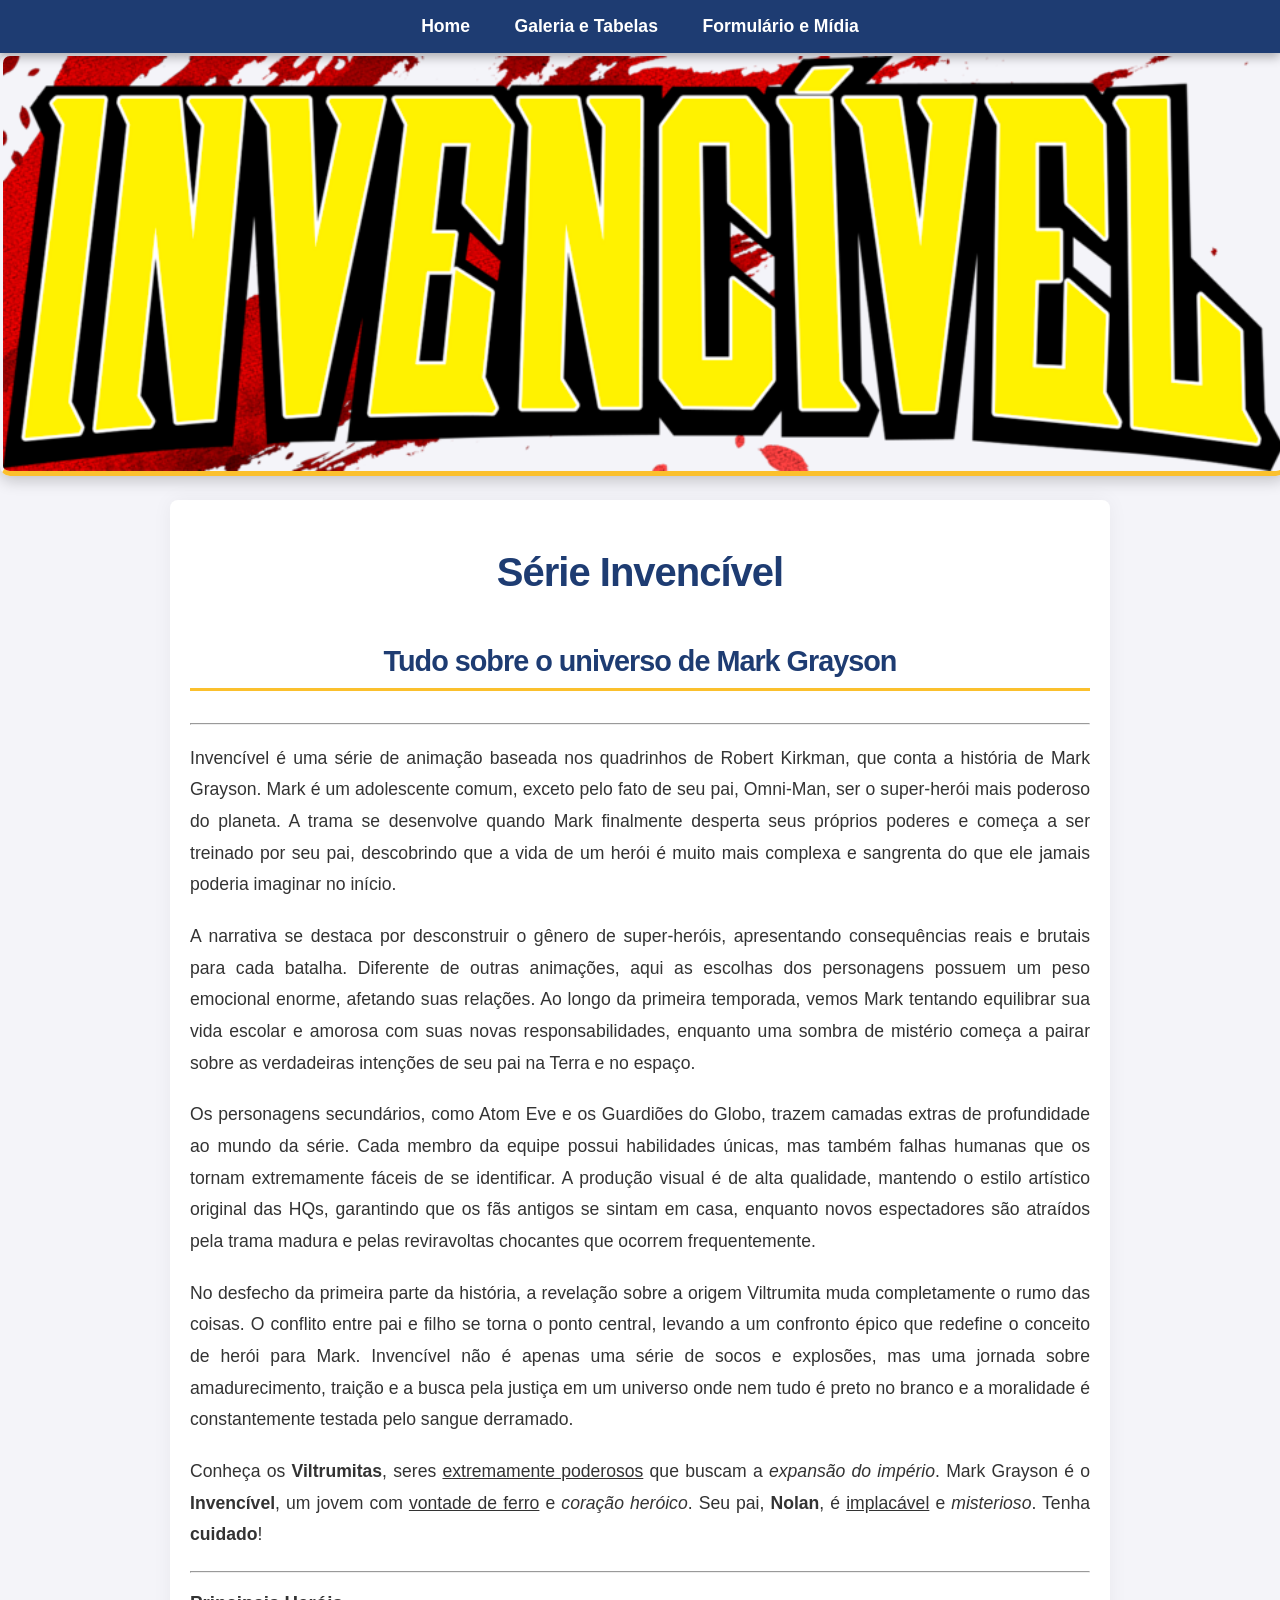
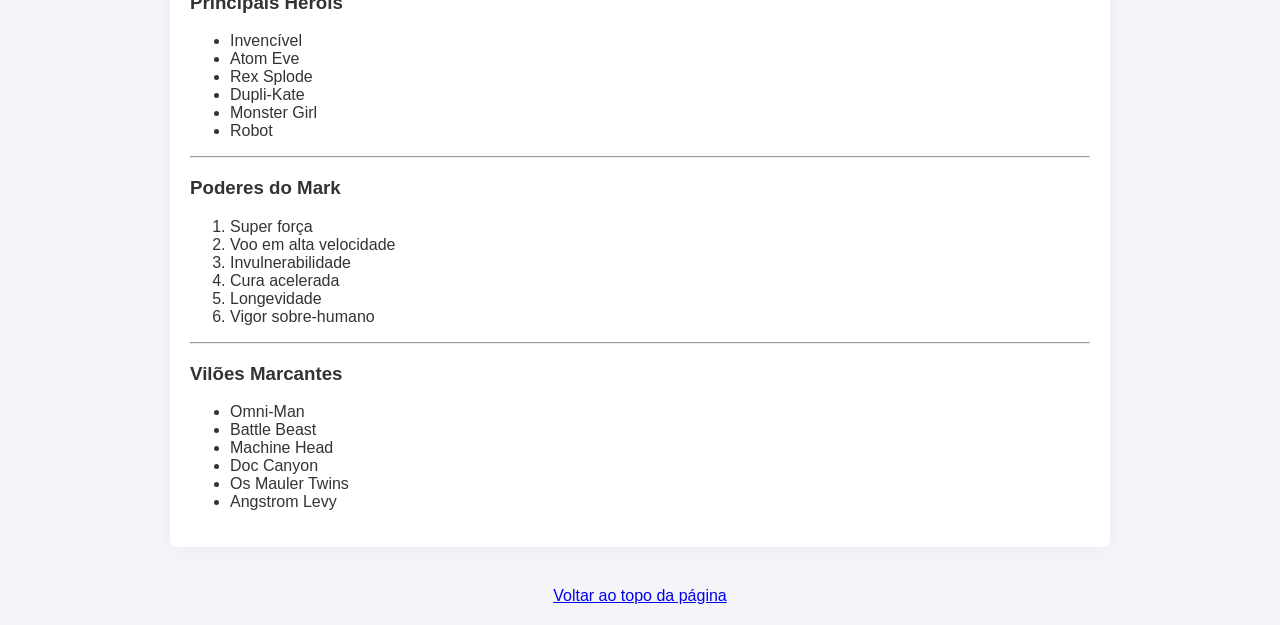
<file: index.html>
<!DOCTYPE html>
<html lang="pt-br">
<head>
    <meta charset="UTF-8">
    <title>Invencível - Home</title>
    <link rel="shortcut icon" href="img/favicon.png" type="image/x-icon">
    <link rel="stylesheet" href="css/style.css">
</head>
<body id="topo">

    <header>
        <nav>
            <ul>
                <li><a href="index.html">Home</a></li>
                <li><a href="paginas/galeria.html">Galeria e Tabelas</a></li>
                <li><a href="paginas/formulario.html">Formulário e Mídia</a></li>
            </ul>
        </nav>
    </header>

    <div class="banner">
        <img src="img/banner.png" alt="Banner Invencível" width="100%">
    </div>

    <main>
        <h1 style="text-align: center;">Série Invencível</h1>
        <h2 style="text-align: center;">Tudo sobre o universo de Mark Grayson</h2>

        <hr>
        <p>
            Invencível é uma série de animação baseada nos quadrinhos de Robert Kirkman, que conta a história de Mark Grayson.
            Mark é um adolescente comum, exceto pelo fato de seu pai, Omni-Man, ser o super-herói mais poderoso do planeta.
            A trama se desenvolve quando Mark finalmente desperta seus próprios poderes e começa a ser treinado por seu pai,
            descobrindo que a vida de um herói é muito mais complexa e sangrenta do que ele jamais poderia imaginar no início.
        </p>

        <p>
            A narrativa se destaca por desconstruir o gênero de super-heróis, apresentando consequências reais e brutais para cada batalha.
            Diferente de outras animações, aqui as escolhas dos personagens possuem um peso emocional enorme, afetando suas relações.
            Ao longo da primeira temporada, vemos Mark tentando equilibrar sua vida escolar e amorosa com suas novas responsabilidades,
            enquanto uma sombra de mistério começa a pairar sobre as verdadeiras intenções de seu pai na Terra e no espaço.
        </p>

        <p>
            Os personagens secundários, como Atom Eve e os Guardiões do Globo, trazem camadas extras de profundidade ao mundo da série.
            Cada membro da equipe possui habilidades únicas, mas também falhas humanas que os tornam extremamente fáceis de se identificar.
            A produção visual é de alta qualidade, mantendo o estilo artístico original das HQs, garantindo que os fãs antigos se sintam 
            em casa, enquanto novos espectadores são atraídos pela trama madura e pelas reviravoltas chocantes que ocorrem frequentemente.
        </p>

        <p>
            No desfecho da primeira parte da história, a revelação sobre a origem Viltrumita muda completamente o rumo das coisas.
            O conflito entre pai e filho se torna o ponto central, levando a um confronto épico que redefine o conceito de herói para Mark.
            Invencível não é apenas uma série de socos e explosões, mas uma jornada sobre amadurecimento, traição e a busca pela justiça
            em um universo onde nem tudo é preto no branco e a moralidade é constantemente testada pelo sangue derramado.
        </p>

        <p>
            Conheça os <b>Viltrumitas</b>, seres <u>extremamente poderosos</u> que buscam a <i>expansão do império</i>.
            Mark Grayson é o <b>Invencível</b>, um jovem com <u>vontade de ferro</u> e <i>coração heróico</i>.
            Seu pai, <b>Nolan</b>, é <u>implacável</u> e <i>misterioso</i>. Tenha <b>cuidado</b>!
        </p>

        <hr>

        <h3>Principais Heróis</h3>
        <ul>
            <li>Invencível</li>
            <li>Atom Eve</li>
            <li>Rex Splode</li>
            <li>Dupli-Kate</li>
            <li>Monster Girl</li>
            <li>Robot</li>
        </ul>

        <hr>

        <h3>Poderes do Mark</h3>
        <ol>
            <li>Super força</li>
            <li>Voo em alta velocidade</li>
            <li>Invulnerabilidade</li>
            <li>Cura acelerada</li>
            <li>Longevidade</li>
            <li>Vigor sobre-humano</li>
        </ol>

        <hr>

        <h3>Vilões Marcantes</h3>
        <ul>
            <li>Omni-Man</li>
            <li>Battle Beast</li>
            <li>Machine Head</li>
            <li>Doc Canyon</li>
            <li>Os Mauler Twins</li>
            <li>Angstrom Levy</li>
        </ul>

    </main>

    <div style="text-align: center; padding: 20px;">
        <a href="#topo">Voltar ao topo da página</a>
    </div>

</body>
</html>
</file>
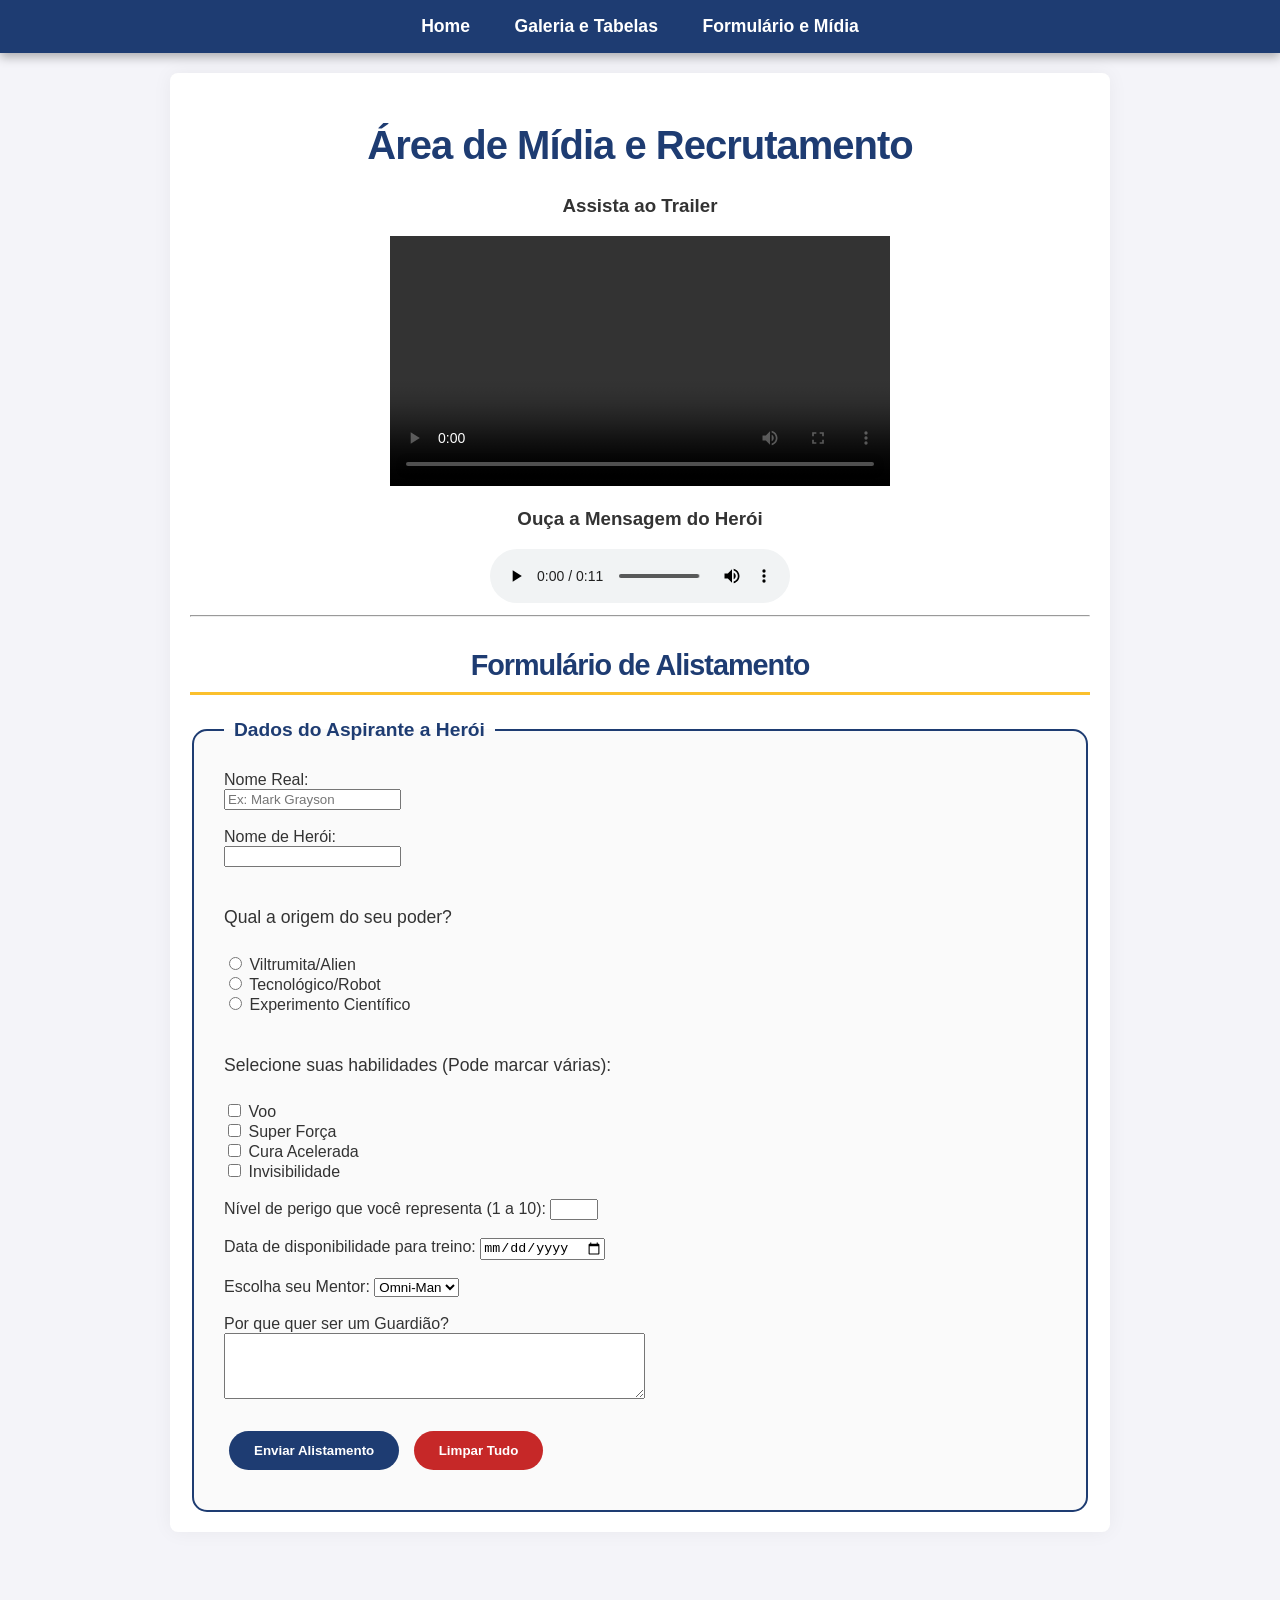
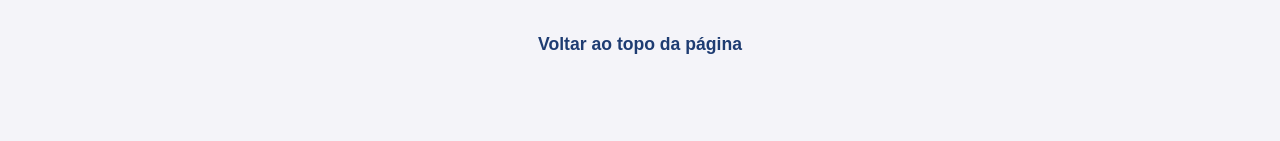
<file: paginas/formulario.html>
<!DOCTYPE html>
<html lang="pt-br">
<head>
    <meta charset="UTF-8">
    <title>Invencível - Recrutamento</title>
    <link rel="shortcut icon" href="../img/favicon.png" type="image/x-icon">
    <link rel="stylesheet" href="../css/style.css">
</head>
<body id="topo">

    <header>
        <nav>
            <ul>
                <li><a href="../index.html">Home</a></li>
                <li><a href="galeria.html">Galeria e Tabelas</a></li>
                <li><a href="formulario.html">Formulário e Mídia</a></li>
            </ul>
        </nav>
    </header>

    <main>
        <h1 style="text-align: center;">Área de Mídia e Recrutamento</h1>

        <section style="text-align: center;">
            <h3>Assista ao Trailer</h3>
            <video width="500" controls>
                <source src="../media/video.mp4" type="video/mp4">
                Seu navegador não suporta vídeos.
            </video>

            <h3>Ouça a Mensagem do Herói</h3>
            <audio controls>
                <source src="../media/musica.mp3" type="audio/mpeg">
                Seu navegador não suporta áudio.
            </audio>
        </section>

        <hr>

        <h2>Formulário de Alistamento</h2>
        <form action="#">
            <fieldset>
                <legend>Dados do Aspirante a Herói</legend>

                <label for="nome">Nome Real:</label><br>
                <input type="text" id="nome" name="nome" placeholder="Ex: Mark Grayson"><br><br>

                <label for="hero">Nome de Herói:</label><br>
                <input type="text" id="hero" name="hero"><br><br>

                <p>Qual a origem do seu poder?</p>
                <input type="radio" id="alien" name="origem" value="alien">
                <label for="alien">Viltrumita/Alien</label><br>
                <input type="radio" id="tecnologia" name="origem" value="tecnologia">
                <label for="tecnologia">Tecnológico/Robot</label><br>
                <input type="radio" id="mutante" name="origem" value="mutante">
                <label for="mutante">Experimento Científico</label><br><br>

                <p>Selecione suas habilidades (Pode marcar várias):</p>
                <input type="checkbox" id="voo" name="habil" value="voo">
                <label for="voo">Voo</label><br>
                <input type="checkbox" id="forca" name="habil" value="forca">
                <label for="forca">Super Força</label><br>
                <input type="checkbox" id="cura" name="habil" value="cura">
                <label for="cura">Cura Acelerada</label><br>
                <input type="checkbox" id="inv" name="habil" value="inv">
                <label for="inv">Invisibilidade</label><br><br>

                <label for="perigo">Nível de perigo que você representa (1 a 10):</label>
                <input type="number" id="perigo" name="perigo" min="1" max="10"><br><br>

                <label for="data">Data de disponibilidade para treino:</label>
                <input type="date" id="data" name="data"><br><br>

                <label for="mentor">Escolha seu Mentor:</label>
                <select id="mentor" name="mentor">
                    <option value="omni">Omni-Man</option>
                    <option value="eve">Atom Eve</option>
                    <option value="immortal">Immortal</option>
                </select><br><br>

                <label for="msg">Por que quer ser um Guardião?</label><br>
                <textarea id="msg" name="msg" rows="4" cols="50"></textarea><br><br>

                <button type="submit">Enviar Alistamento</button>
                <button type="reset">Limpar Tudo</button>

            </fieldset>
        </form>
    </main>

    <footer>
        <p style="text-align: center; padding: 20px;">
            <a href="#topo">Voltar ao topo da página</a>
        </p>
    </footer>

</body>
</html>
</file>
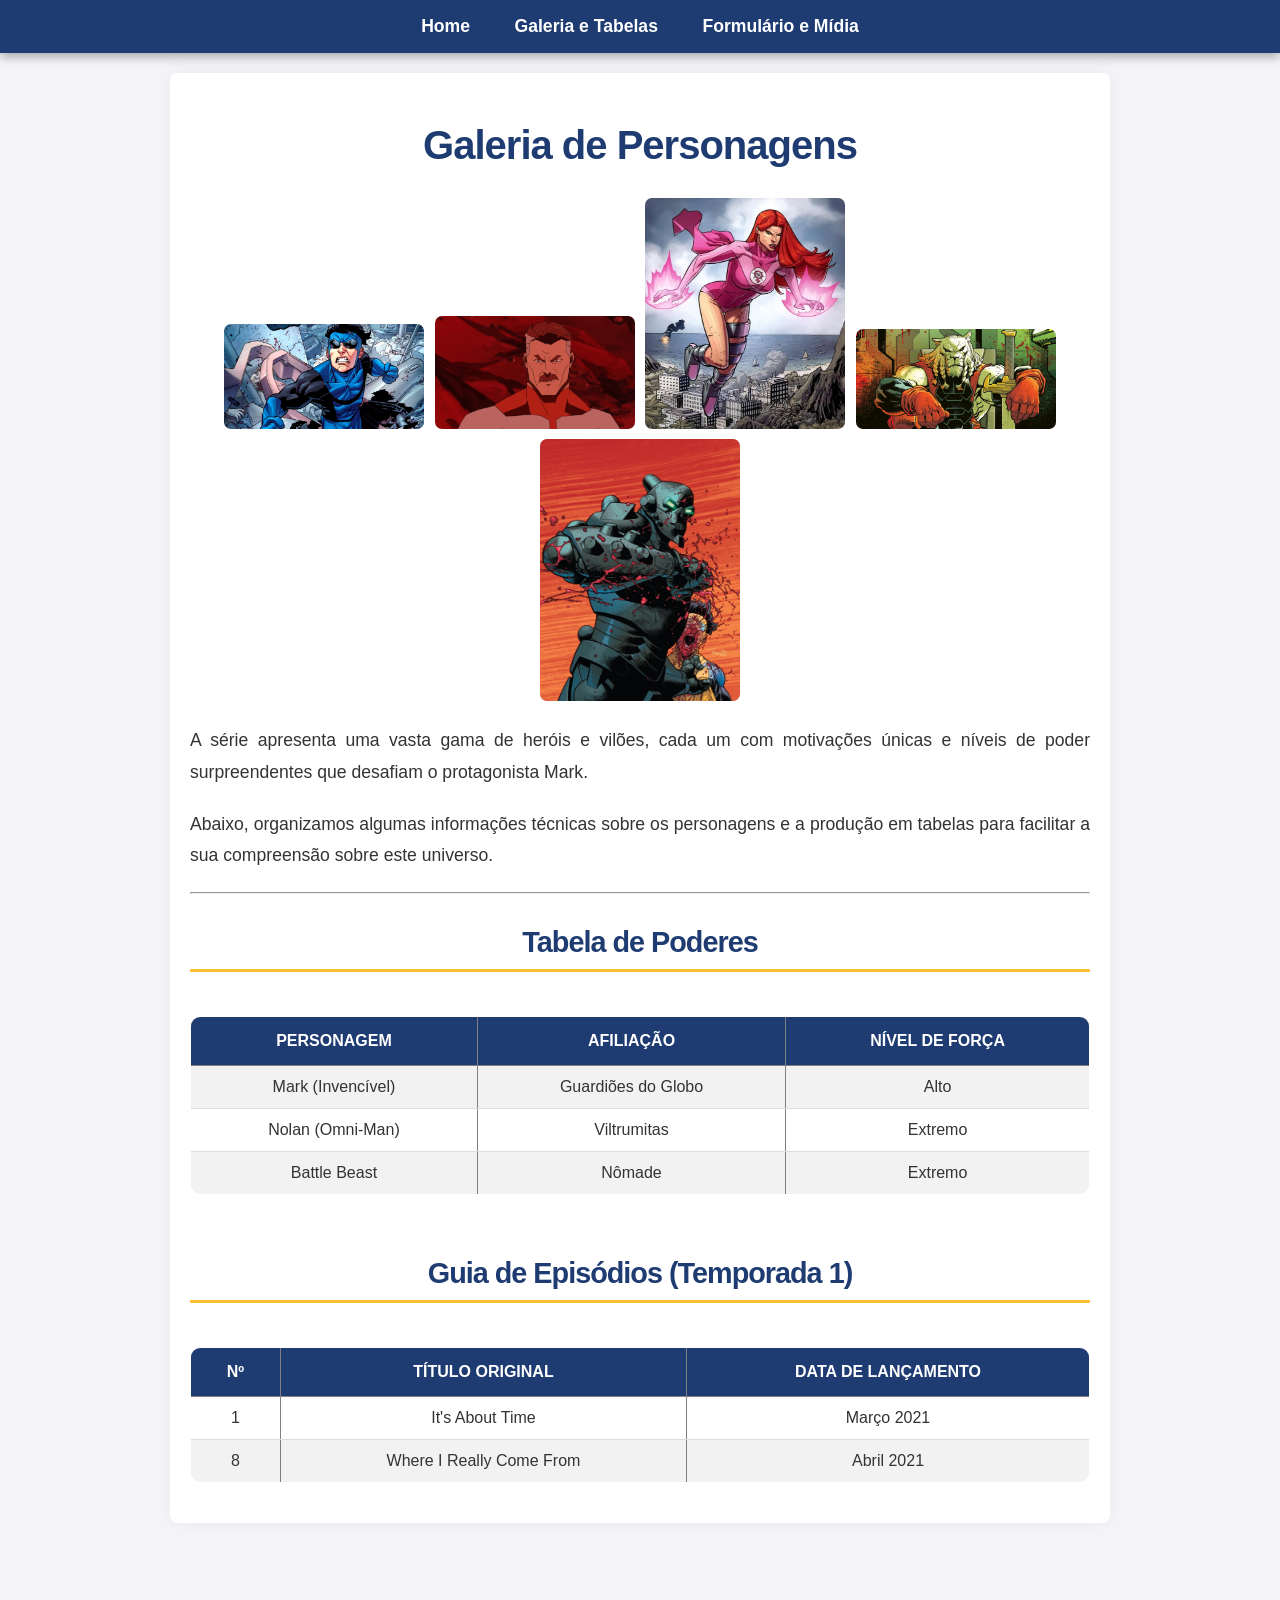
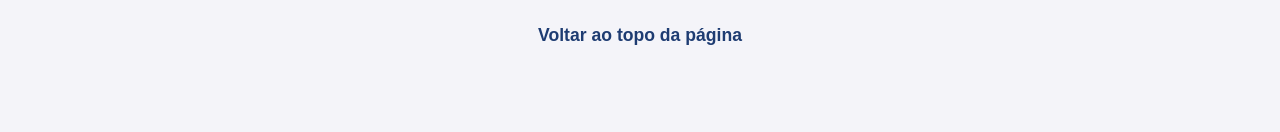
<file: paginas/galeria.html>
<!DOCTYPE html>
<html lang="pt-br">
<head>
    <meta charset="UTF-8">
    <title>Invencível - Galeria</title>
    <link rel="shortcut icon" href="../img/favicon.png" type="image/x-icon">
    <link rel="stylesheet" href="../css/style.css">
</head>
<body id="topo">

    <header>
        <nav>
            <ul>
                <li><a href="../index.html">Home</a></li>
                <li><a href="galeria.html">Galeria e Tabelas</a></li>
                <li><a href="formulario.html">Formulário e Mídia</a></li>
            </ul>
        </nav>
    </header>

    <main>
        <h1 style="text-align: center;">Galeria de Personagens</h1>

        <div style="text-align: center;">
            <img src="../img/foto1.png" alt="Mark Grayson" width="200">
            <img src="../img/foto2.png" alt="Omni-Man" width="200">
            <img src="../img/foto3.png" alt="Atom Eve" width="200">
            <img src="../img/foto4.png" alt="Battle Beast" width="200">
            <img src="../img/foto5.png" alt="Robot" width="200">
        </div>

        <p>A série apresenta uma vasta gama de heróis e vilões, cada um com motivações únicas e níveis de poder surpreendentes que desafiam o protagonista Mark.</p>
        <p>Abaixo, organizamos algumas informações técnicas sobre os personagens e a produção em tabelas para facilitar a sua compreensão sobre este universo.</p>

        <hr>

        <h2 id="tabelas">Tabela de Poderes</h2>
        <table border="1">
            <tr>
                <th>Personagem</th>
                <th>Afiliação</th>
                <th>Nível de Força</th>
            </tr>
            <tr>
                <td>Mark (Invencível)</td>
                <td>Guardiões do Globo</td>
                <td>Alto</td>
            </tr>
            <tr>
                <td>Nolan (Omni-Man)</td>
                <td>Viltrumitas</td>
                <td>Extremo</td>
            </tr>
            <tr>
                <td>Battle Beast</td>
                <td>Nômade</td>
                <td>Extremo</td>
            </tr>
        </table>

        <br>

        <h2>Guia de Episódios (Temporada 1)</h2>
        <table border="1">
            <thead>
                <tr>
                    <th>Nº</th>
                    <th>Título Original</th>
                    <th>Data de Lançamento</th>
                </tr>
            </thead>
            <tbody>
                <tr>
                    <td>1</td>
                    <td>It's About Time</td>
                    <td>Março 2021</td>
                </tr>
                <tr>
                    <td>8</td>
                    <td>Where I Really Come From</td>
                    <td>Abril 2021</td>
                </tr>
            </tbody>
        </table>

    </main>

    <footer>
        <p style="text-align: center; padding: 20px;">
            <a href="#topo">Voltar ao topo da página</a>
        </p>
    </footer>

</body>
</html>
</file>
<file: css/style.css>
/* 1. Cores e Fontes - Visual Moderno */
:root {
    --azul-invencivel: #1e3c72;
    --amarelo-invencivel: #fbc02d;
    --vermelho-impacto: #c62828;
    --branco-limpo: #ffffff;
    --cinza-fundo: #f4f4f9;
}

body {
    font-family: 'Segoe UI', Tahoma, Geneva, Verdana, sans-serif;
    background-color: var(--cinza-fundo);
    color: #333;
    margin: 0;
    padding: 0;
}

/* 2. Menu (Nav) - Estilo Barra de Navegação Superior */
nav {
    background-color: var(--azul-invencivel);
    padding: 1rem 0;
    text-align: center;
    box-shadow: 0 4px 10px rgba(0,0,0,0.3);
    position: sticky;
    top: 0;
    z-index: 1000;
}

nav ul {
    list-style: none;
    margin: 0;
    padding: 0;
}

nav ul li {
    display: inline;
    margin: 0 20px;
}

nav ul li a {
    color: var(--branco-limpo);
    text-decoration: none;
    font-weight: bold;
    font-size: 1.1rem;
    transition: 0.3s;
}

/* 3. Efeito Hover no Menu */
nav ul li a:hover {
    color: var(--amarelo-invencivel);
    border-bottom: 2px solid var(--amarelo-invencivel);
}

/* 4. Títulos Hierárquicos (Exigência do Professor) */
h1, h2 {
    text-align: center;
    color: var(--azul-invencivel);
    font-family: 'Arial Black', sans-serif;
    letter-spacing: -1px;
}

h1 { font-size: 2.5rem; margin-top: 30px; }
h2 { font-size: 1.8rem; border-bottom: 3px solid var(--amarelo-invencivel); display: inline-block; width: 100%; padding-bottom: 10px; }

/* 5. Banner Principal */
.banner img {
    border-bottom: 5px solid var(--amarelo-invencivel);
    box-shadow: 0 5px 15px rgba(0,0,0,0.2);
}

/* 6. Parágrafos e Texto */
main {
    max-width: 900px;
    margin: 20px auto;
    padding: 20px;
    background: white;
    border-radius: 8px;
    box-shadow: 0 0 20px rgba(0,0,0,0.05);
}

p {
    line-height: 1.8;
    text-align: justify;
    font-size: 1.1rem;
    margin-bottom: 20px;
}

/* 7. Galeria de Imagens (Ajuste para as 5 imagens) */
.galeria-container {
    display: flex;
    flex-wrap: wrap;
    justify-content: center;
    gap: 15px;
    padding: 20px 0;
}

img {
    border-radius: 10px;
    transition: transform 0.3s;
    border: 3px solid transparent;
}

img:hover {
    transform: scale(1.05);
    border-color: var(--azul-invencivel);
}

/* 8. Tabelas com Variações */
table {
    width: 100%;
    margin: 20px 0;
    border-collapse: collapse;
    overflow: hidden;
    border-radius: 10px;
}

th {
    background-color: var(--azul-invencivel);
    color: white;
    padding: 15px;
    text-transform: uppercase;
}

tr:nth-child(even) { background-color: #f2f2f2; }

td {
    padding: 12px;
    text-align: center;
    border-bottom: 1px solid #ddd;
}

/* 9. Formulário de Recrutamento (Fieldset) */
fieldset {
    border: 2px solid var(--azul-invencivel);
    border-radius: 15px;
    padding: 30px;
    background-color: #fafafa;
}

legend {
    font-weight: bold;
    color: var(--azul-invencivel);
    padding: 0 10px;
    font-size: 1.2rem;
}

/* 10. Botões de Enviar e Reset */
button {
    padding: 12px 25px;
    font-weight: bold;
    border-radius: 30px;
    border: none;
    cursor: pointer;
    transition: 0.3s;
    margin: 10px 5px;
}

button[type="submit"] {
    background-color: var(--azul-invencivel);
    color: white;
}

button[type="reset"] {
    background-color: var(--vermelho-impacto);
    color: white;
}

button:hover {
    opacity: 0.8;
    transform: translateY(-2px);
    box-shadow: 0 5px 10px rgba(0,0,0,0.2);
}

/* Rodapé e Âncoras */
footer {
    text-align: center;
    padding: 40px;
}

footer a {
    color: var(--azul-invencivel);
    text-decoration: none;
    font-weight: bold;
}
</file>
